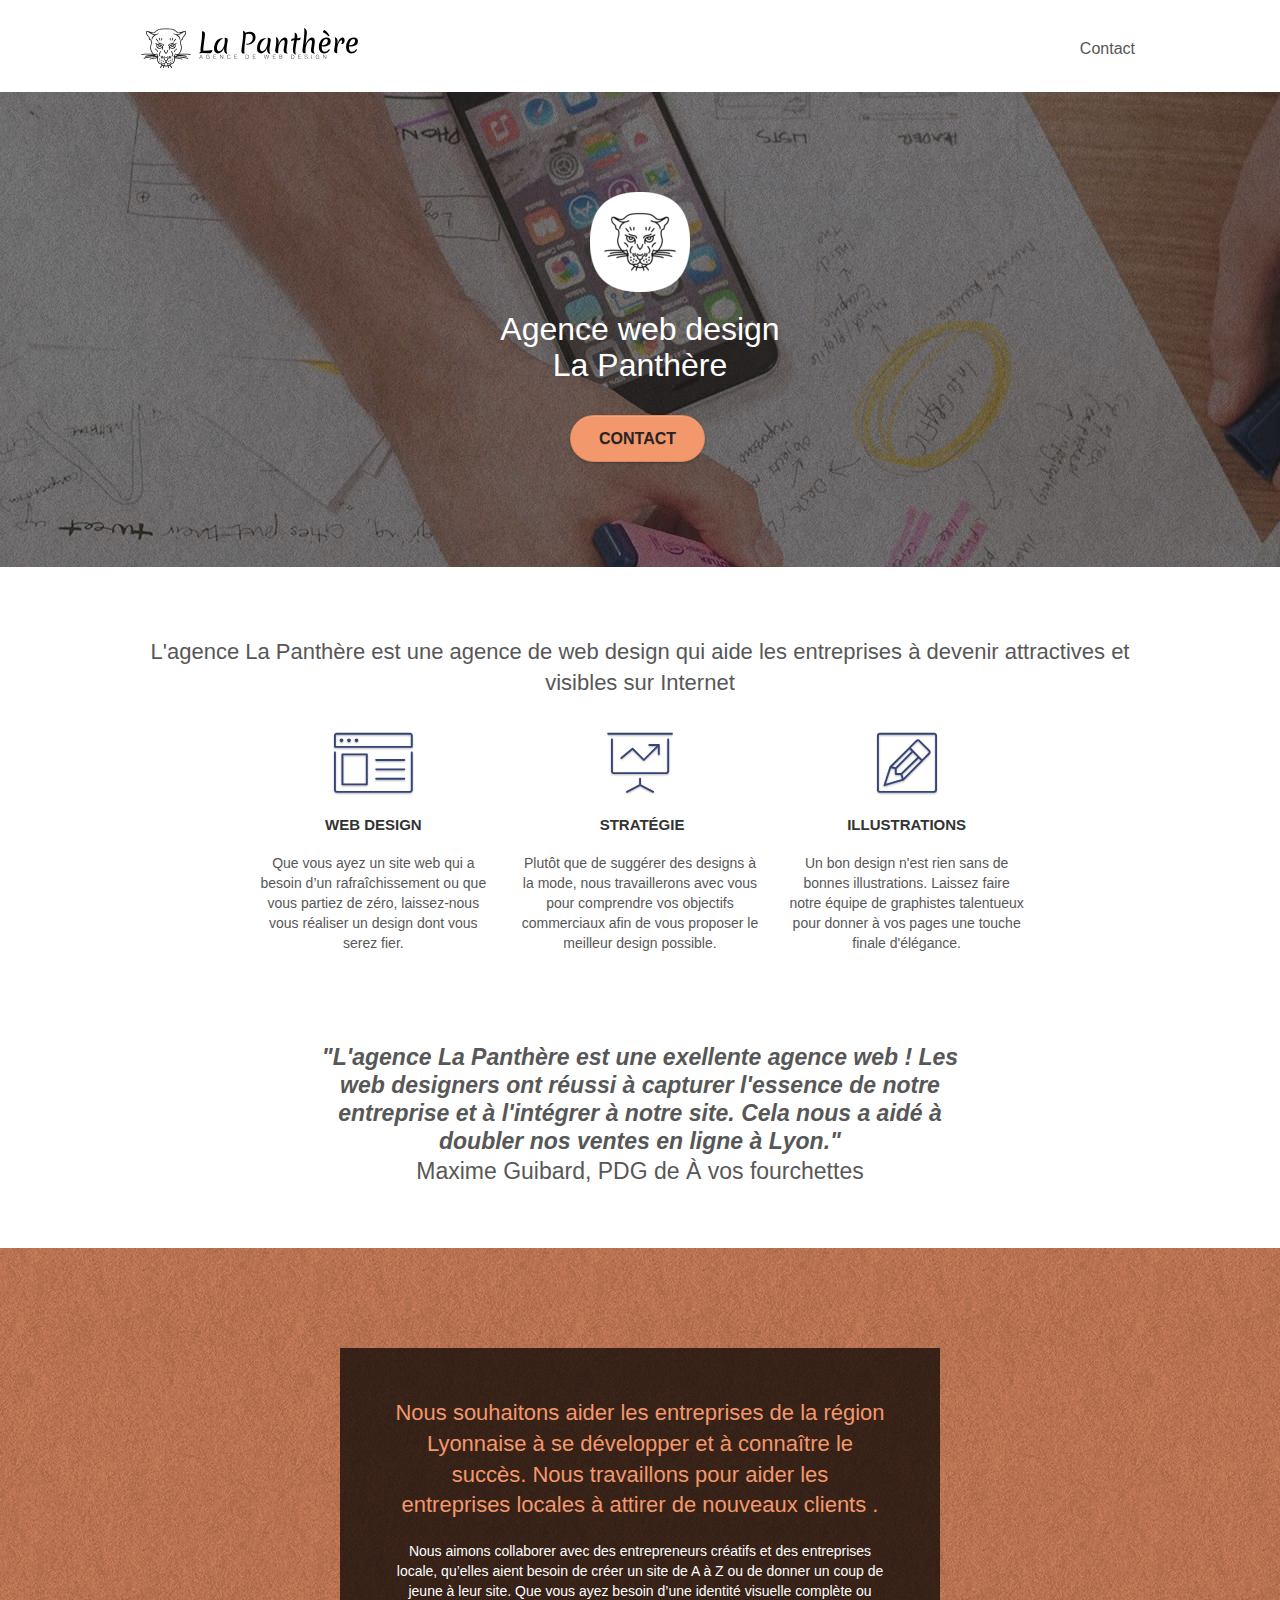
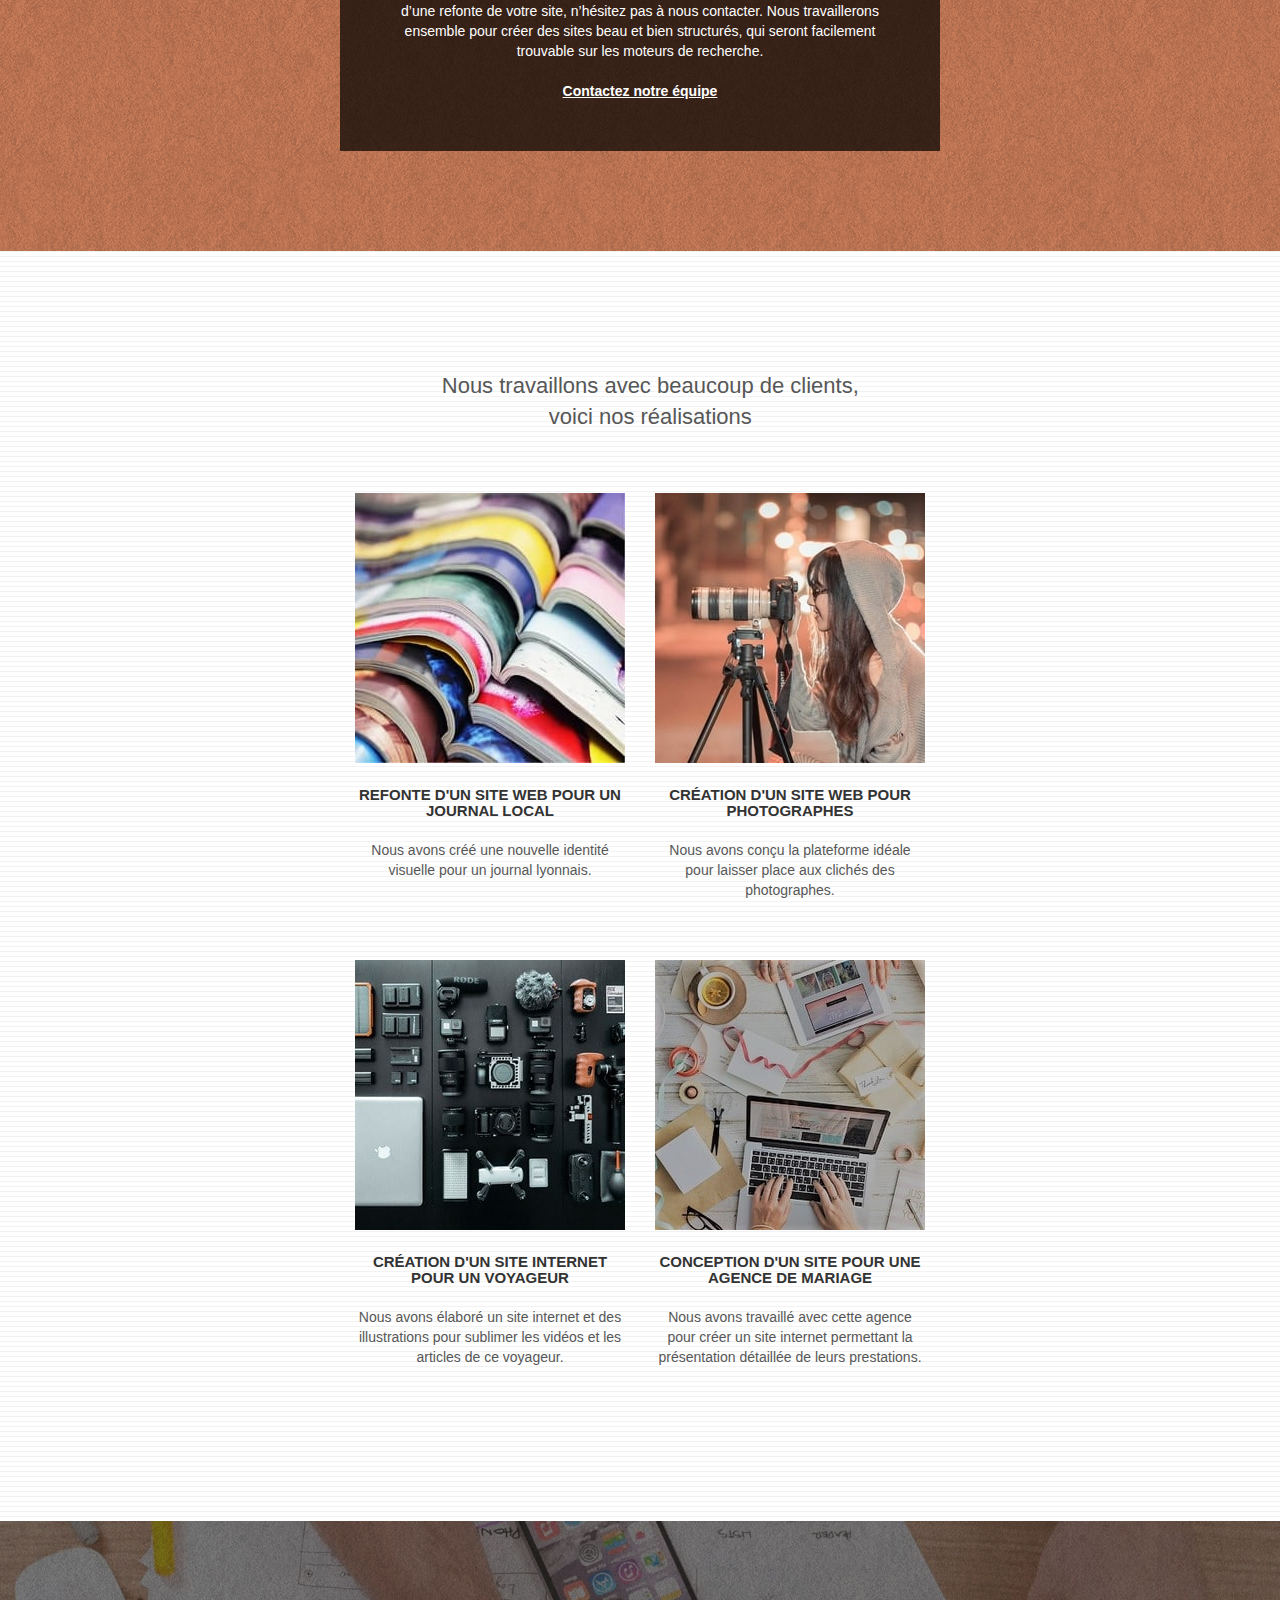
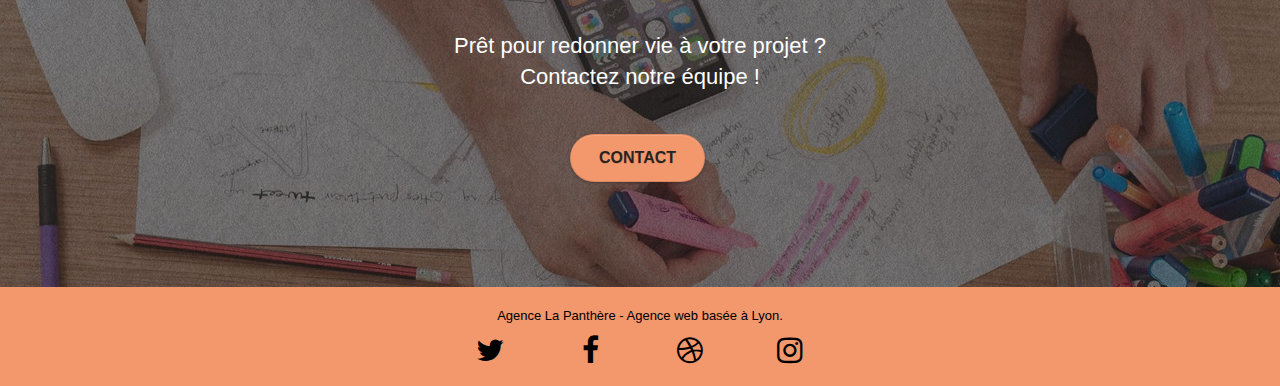
<file: index.html>
<!doctype html>
<html lang="fr"><!--Langue défini-->
<head>
    <meta charset="utf-8">
    <meta name="keywords" content="agence web design, seo, site web, site internet, agence design lyon,ux design, agence design">
	<title>AGENCE WEB DESIGN | La Panthère</title> <!--Titre ajouté et placer au dessus de la déscription-->
    <meta name="description" content="L'agence La Panthère est une agence de web design qui aide les entreprises à devenir attractives et visibles sur Internet "><!--Description ajouté-->
    <meta name="viewport" content="width=device-width, initial-scale=1.0, viewport-fit=cover">
    <link rel="shortcut icon" type="image/png" href="favicon.jpg">
    
	<link rel="stylesheet" type="text/css" href="./css/bootstrap.css">
	<link rel="stylesheet" type="text/css" href="style.css">
	<link rel="stylesheet" type="text/css" href="./css/font-awesome.css">
	<link rel="stylesheet" type="text/css" href="./css/et-line.css">
	
    
	<script src="./js/jquery-2.1.0.js"></script>
	<script src="./js/bootstrap.js"></script>
	<script src="./js/blocs.js"></script>
	<script src="./js/jquery.touchSwipe.js" defer></script>
	<script src="./js/gmaps.js"></script>

    

    
	<!-- Analytics -->
 
	<!-- Analytics END -->
    
</head>
<body>
<!-- Principal conteneur -->
<div class="page-container">
    
<!-- bloc-0 -->
<div class="bloc bgc-white l-bloc " id="bloc-0">
	<div class="container bloc-sm">

		<nav class="navbar row">
			<div class="navbar-header">
				<a class="navbar-brand" href="index.html"><img src="img/agence-la-panthere-monochrome.svg" alt="Logo la panthère agence web design" height="40" width="217" /></a><!--Ajout Alt et application d'une width-->
				<button id="nav-toggle" type="button" class="ui-navbar-toggle navbar-toggle" data-toggle="collapse" data-target=".navbar-1">
					<span class="sr-only">Toggle navigation</span><span class="icon-bar"></span><span class="icon-bar"></span><span class="icon-bar"></span>
				</button>
			</div>
			<div class="collapse navbar-collapse navbar-1 special-dropdown-nav">
				<ul class="site-navigation nav navbar-nav">
					<li>
						<a href="contact.html">Contact</a><!--Page2 renommer en "contact"-->
					</li>
				</ul>
			</div>
		</nav>
	</div>
</div>
<!-- bloc-0 END -->

<!-- bloc-1-presentation -->
<div class="bloc bgc-dark-slate-blue bg-banniere d-bloc bg-t-edge bloc-bg-texture texture-paper b-parallax" id="bloc-1-hero">
	<div class="container bloc-lg">
		<div class="row tight-width-whitespace">
			<div class="col-sm-12">
				<!--Ajout alt, renommage et redimmenssion de l'image en CSS et du fichier meme -->
				<img src="img/agence-web-la-panthere-logo.png" class="center-block image-resize-mode" alt="Logo la panthère agence web design" />
				<!--Ajout mot clé-->
				<h1 class="text-center hero-bloc-text tc-white ">Agence web design<br>La Panthère</h1>
				<div class="text-center"><a href="contact.html" class="btn btn-lg btn-clean btn-rd cta-hero btn-atomic-tangerine" id="cta-hero">Contact</a></div>
			</div>
		</div>
	</div>
</div>
<!-- bloc-1-presentation END -->

<!-- bloc-2-services -->
<div class="bloc bgc-white l-bloc" id="bloc-2-services">
	<div class="container bloc-md">
		<!--Passage image en texte-->
		<div class="row"><h2 class="col-sm-12 text-center">L'agence La Panthère est une agence de web design qui aide les entreprises à devenir attractives et visibles sur Internet</h2></div>
		<div class="row voffset-lg med-width-whitespace">
			<div class="col-sm-4">
				<div class="text-center">
					<span class="et-icon-browser sm-shadow icon-dark-slate-blue icons icon-lg"></span>
				</div>
				<h3 class="mg-md text-center">
					Web design
				</h3>
		<!--Passage image en texte-->
				<p class="text-center">Que vous ayez un site web qui a besoin d&rsquo;un rafraîchissement ou que vous partiez de zéro, laissez-nous vous réaliser un design dont vous serez fier.</p>
			</div>
			<div class="col-sm-4">
				<div class="text-center">
					<span class="et-icon-presentation sm-shadow icon-dark-slate-blue icons icon-lg"></span>
				</div>
				<h3 class="mg-md text-center">
					&nbsp;Stratégie
				</h3>
				<p class="text-center">
					Plutôt que de suggérer des designs à la mode, nous travaillerons avec vous pour comprendre vos objectifs commerciaux afin de vous proposer le meilleur design possible.<br>
				</p>
			</div>
			<div class="col-sm-4">
				<div class="text-center">
					<span class="et-icon-edit sm-shadow icon-dark-slate-blue icons icon-lg"></span>
				</div>
				<h3 class="mg-md text-center">
					Illustrations
				</h3>
				<p class="text-center ">
					Un bon design n'est rien sans de bonnes illustrations. Laissez faire notre équipe de graphistes talentueux pour donner à vos pages une touche finale d'élégance.
				</p>
			</div>
		</div>
		<div class="row voffset-lg voffset">
			<div class="col-xs-12 col-md-8 col-md-offset-2 text-center">
				<!--Passage image en texte-->
				<p class="citation">"L'agence La Panthère est une exellente agence web ! 
					Les web designers ont réussi à capturer l'essence de notre entreprise 
					et à l'intégrer à notre site. Cela nous a aidé à doubler nos ventes 
					en ligne à Lyon."</p>
				<p class="auteur">Maxime Guibard, PDG de À vos fourchettes</p>
			</div>
		</div>
	</div>
</div>
<!-- bloc-2-services END -->

<!-- bloc-3-what-i-do -->
<div class="bloc tc-white bgc-atomic-tangerine bg-presentation d-bloc bloc-bg-texture texture-paper b-parallax" id="bloc-3-what-i-do">
	<div class="container bloc-lg">
		<div class="row tight-width-whitespace black-background">
			<div class="col-sm-12">
			<!--Correction pour le contraste-->
				<h2 class="mg-md text-center contraste">
					Nous souhaitons aider les entreprises de la région Lyonnaise à se développer et à connaître le succès. Nous travaillons pour aider les entreprises locales à attirer de nouveaux clients .<br>
				</h2>
				<p class="text-center whitesmall">
					Nous aimons collaborer avec des entrepreneurs créatifs et des entreprises locale, qu’elles aient besoin de créer un site de A à Z ou de donner un coup de jeune à leur site. Que vous ayez besoin d’une identité visuelle complète ou d’une refonte de votre site, n’hésitez pas à nous contacter. Nous travaillerons ensemble pour créer des sites beau et bien structurés, qui seront facilement trouvable sur les moteurs de recherche. <br><br><a class="ltc-white bold-link" href="contact.html">Contactez notre équipe</a><br>
				</p>
			</div>
		</div>
	</div>
</div>
<!-- bloc-3-what-i-do END -->

<!-- bloc-4-portfolio -->
<div class="bloc bgc-white bg-lines-h2-bg bg-repeat l-bloc" id="bloc-4-portfolio">
	<div class="container bloc-lg">
		<div class="row">
			<!--Passage image en texte-->
			<h2 class="col-sm-12 text-center rea">Nous travaillons avec beaucoup de clients, voici nos réalisations</h2>
		</div>
		<div class="row tight-width-whitespace portfolio-row">
			<div class="col-sm-6">
				<!--Renommage, compression, redimenssion des fichiers img et ajout des alt -->
				<a href="#" data-lightbox="img/site_web_journal_local.jpg" data-gallery-id="gallery-1" data-caption="Refonte d'un site web pour un journal local" 
				data-frame="snapshot-lb"><img src="img/site_web_journal_local.jpg" alt="Image représentant des journeaux" class="img-responsive portfolio-thumb" /></a>
				<h3 class="mg-md text-center">
					Refonte d'un site web pour un journal local
				</h3>
				<p class="text-center">
					Nous avons créé une nouvelle identité visuelle pour un journal lyonnais.
				</p>
			</div>
			<div class="col-sm-6">
				<a href="#" data-lightbox="img/site_web_photographe.jpg" data-gallery-id="gallery-1" data-caption="Création d'un site web pour photographes" data-frame="snapshot-lb"><img src="img/site_web_photographe.jpg" class="img-responsive portfolio-thumb" alt="Image qui représente une Photographe qui prend une photo" /></a>
				<h3 class="mg-md text-center">
					Création d'un site web pour photographes
				</h3>
				<p class="text-center">
					Nous avons conçu la plateforme idéale pour laisser place aux clichés des photographes.
				</p>
			</div>
		</div>
		<div class="row tight-width-whitespace portfolio-row">
			<div class="col-sm-6">
				<a href="#" data-lightbox="img/site_web_voyageur.jpg" data-gallery-id="gallery-1" data-caption="Création d'un site internet pour un voyageur" data-frame="snapshot-lb"><img src="img/site_web_voyageur.jpg" class="img-responsive portfolio-thumb" alt="Image représentant le matériel d'un voyageur (apareil photo, ordinateur, etc) "/></a>
				<h3 class="mg-md text-center">
					Création d'un site internet pour un voyageur
				</h3>
				<p class="text-center">
					Nous avons élaboré un site internet et des illustrations pour sublimer les vidéos et les articles de ce voyageur.
				</p>
			</div>
			<div class="col-sm-6">
				<a href="#" data-lightbox="img/site_web_mariage.jpg" data-gallery-id="gallery-1" data-caption="Conception d'un site pour une agence de mariage" data-frame="snapshot-lb"><img src="img/site_web_mariage.jpg" class="img-responsive portfolio-thumb" alt="Image d'un bureau et de personnes en plein travail" /></a>
				<h3 class="mg-md text-center">
					Conception d'un site pour une agence de mariage
				</h3>
				<p class="text-center">
					Nous avons travaillé avec cette agence pour créer un site internet permettant la présentation détaillée de leurs prestations.
				</p>
			</div>
		</div>
	</div>
</div>
<!-- bloc-4-portfolio END -->

<!-- bloc-5-cta -->
<div class="bloc bgc-dark-slate-blue bg-banniere d-bloc bloc-bg-texture texture-paper" id="bloc-5-cta">
	<div class="container bloc-lg">
		<div class="row">
			<h2 class="mg-md text-center ltc-white">
				Prêt pour redonner vie à votre projet ?<br>Contactez notre équipe !
			</h2>
			<div class="col-sm-12 text-center">
				<a href="contact.html" class="btn btn-atomic-tangerine btn-clean btn-rd btn-lg cta-hero">Contact</a>
			</div>
		</div>
	</div>
</div>
<!-- bloc-5-cta END -->

<!-- Footer - bloc-8 -->
<div class="bloc bgc-atomic-tangerine d-bloc" id="bloc-8">
	<div class="container bloc-sm">
		<div class="row">
			<div class="col-sm-12">
				<p class="text-center white">
					Agence La Panthère - Agence web basée à Lyon.<br>
				</p>
				<div class="row row-no-gutters social">
					<!-- Ajout titre -->
					<div class="col-sm-3">
						<div class="text-center">
							<a class="social" href="index.html" title="Lien vers Twitter"><span class="fa fa-twitter icon-md"></span></a>
						</div>
					</div>
					<div class="col-sm-3">
						<div class="text-center">
							<a class="social" href="index.html" title="Lien vers Facebook"><span class="fa fa-facebook icon-md"></span></a>
						</div>
					</div>
					<div class="col-sm-3">
						<div class="text-center">
							<a class="social" href="index.html" title="Lien vers Dribble"><span class="fa fa-dribbble icon-md"></span></a>
						</div>
					</div>
					<div class="col-sm-3">
						<div class="text-center">
							<a class="social" href="index.html" title="Lien vers Instagram"><span class="fa fa-instagram icon-md"></span></a>
						</div>
					</div>
				</div>
			</div>
		</div>
	</div>
</div>
<!-- Footer - bloc-8 END -->

</div>
<!-- Principal conteneur END -->
    

</body>
</html>
</file>
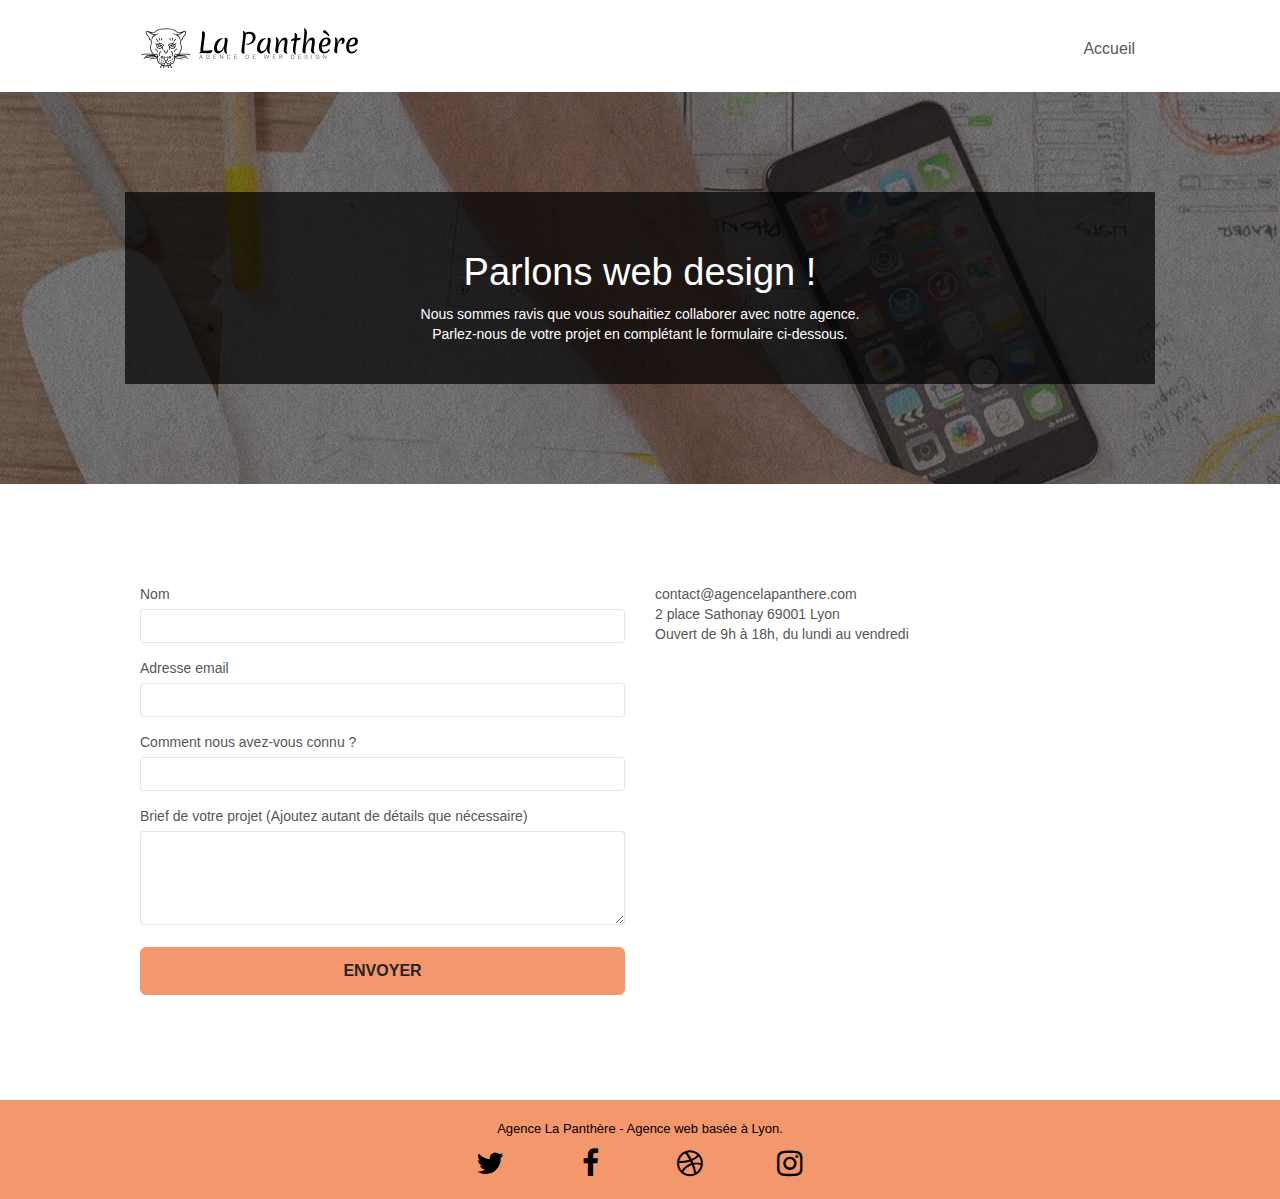
<file: contact.html>
<!doctype html>
<html lang="fr">
<head>
    <meta charset="utf-8">
    <meta name="keywords" content="">
    <meta name="description" content="Parlons web design ! Parlez-nous de votre projet sur notre page de contact.">
    <meta name="viewport" content="width=device-width, initial-scale=1.0, viewport-fit=cover">
    <link rel="shortcut icon" type="image/png" href="favicon.jpg">
    
	<link rel="stylesheet" type="text/css" href="./css/bootstrap.css">
	<link rel="stylesheet" type="text/css" href="style.css">
	<link rel="stylesheet" type="text/css" href="./css/font-awesome.css">
	<link rel="stylesheet" type="text/css" href="./css/et-line.css">
	
    
	<script src="./js/jquery-2.1.0.js"></script>
	<script src="./js/bootstrap.js"></script>
	<script src="./js/blocs.js"></script>
	<script src="./js/jqBootstrapValidation.js"></script>
	<script src="./js/formHandler.js"></script>
    <title>CONTACT | La Panthère</title>

    
<!-- Analytics -->
 
<!-- Analytics END -->
    
</head>
<body>
<!-- Principal conteneur -->
<div class="page-container">
    
<!-- bloc-0 -->
<div class="bloc bgc-white l-bloc " id="bloc-0">
	<div class="container bloc-sm">
		<nav class="navbar row">
			<div class="navbar-header">
				<a class="navbar-brand" href="index.html"><img src="img/agence-la-panthere-monochrome.svg" alt="Logo la panthère agence web design" height="40" /></a>
				<button id="nav-toggle" type="button" class="ui-navbar-toggle navbar-toggle" data-toggle="collapse" data-target=".navbar-1">
					<span class="sr-only">Toggle navigation</span><span class="icon-bar"></span><span class="icon-bar"></span><span class="icon-bar"></span>
				</button>
			</div>
			<div class="collapse navbar-collapse navbar-1 special-dropdown-nav">
				<ul class="site-navigation nav navbar-nav">
					<li>
						<a href="index.html">Accueil</a>
					</li>
				</ul>
			</div>
		</nav>
	</div>
</div>
<!-- bloc-0 END -->

<!-- bloc-6 -->
<div class="bloc bg-dots-bg bg-repeat bgc-atomic-tangerine d-bloc bloc-bg-texture texture-paper bg-banniere" id="bloc-6">
	<div class="container bloc-lg">
		<div class="row">
			<div class="col-sm-12 black-background" >
				<h1 class="text-center hero-bloc-text tc-white">
					Parlons web design !
				</h1>
				<p class="text-center mg-lg ltc-white tight-width-whitespace">
					Nous sommes ravis que vous souhaitiez collaborer avec notre agence.<br>
					Parlez-nous de votre projet en complétant le formulaire ci-dessous.
				</p>
			</div>
		</div>
	</div>
</div>
<!-- bloc-6 END -->

<!-- bloc-7 -->
<div class="bloc bgc-white l-bloc" id="bloc-7">
	<div class="container bloc-lg">
		<div class="row">
			<div class="col-sm-6">
				<form id="form_1" novalidate>
					<div class="form-group">
						<label for="name">
							Nom
						</label>
						<input id="name" class="form-control" aria-label="zone de texte consacré à votre nom" required />
					</div>
					<div class="form-group">
						<label for="email">
							Adresse email
						</label>
						<input id="email" class="form-control" type="email" aria-label="zone de texte consacré à votre email" required />
					</div>
					<div class="form-group">
						<label for="input_504">
							Comment nous avez-vous connu ?
						</label>
						<input class="form-control" type="text" aria-label="zone de texte pour nous informer de la manière dont vous nous avez connu" required id="input_504" />
					</div>
					<div class="form-group">
						<label for="message">
							Brief de votre projet (Ajoutez autant de détails que nécessaire)<br>
						</label><textarea id="message" class="form-control" aria-label="Zone de texte pour le Brief de votre projet (Ajoutez autant de détails que nécessaire)" rows="4" cols="50" required></textarea>
					</div> 
					<button class="bloc-button btn btn-lg btn-block cta-hero btn-atomic-tangerine" type="submit">
						Envoyer
					</button>
				</form>
			</div>
			<div class="col-sm-6">
				<p>
					contact@agencelapanthere.com<br>2 place Sathonay 69001 Lyon<br>Ouvert de 9h à 18h, du lundi au vendredi<br>
				</p>
			</div>
		</div>
	</div>
</div>
<!-- bloc-7 END -->

<!-- ScrollToTop Button -->
<a class="bloc-button btn btn-d scrollToTop" onclick="scrollToTarget('1')"><span class="fa fa-chevron-up"></span></a>
<!-- ScrollToTop Button END-->


<!-- Footer - bloc-8 -->
<div class="bloc bgc-atomic-tangerine d-bloc" id="bloc-8">
	<div class="container bloc-sm">
		<div class="row">
			<div class="col-sm-12">
				<p class="text-center white">
					Agence La Panthère - Agence web basée à Lyon.<br>
				</p>
				<div class="row row-no-gutters social">
					<div class="col-sm-3">
						<div class="text-center">
							<a class="social" href="index.html" title="Lien vers Twitter"><span class="fa fa-twitter icon-md"></span></a>
						</div>
					</div>
					<div class="col-sm-3">
						<div class="text-center">
							<a class="social" href="index.html" title="Lien vers Facebook"><span class="fa fa-facebook icon-md"></span></a>
						</div>
					</div>
					<div class="col-sm-3">
						<div class="text-center">
							<a class="social" href="index.html" title="Lien vers Dribble"><span class="fa fa-dribbble icon-md"></span></a>
						</div>
					</div>
					<div class="col-sm-3">
						<div class="text-center">
							<a class="social" href="index.html" title="Lien vers Instagram"><span class="fa fa-instagram icon-md"></span></a>
						</div>
					</div>
				</div>
			</div>
		</div>
	</div>
</div>
<!-- Footer - bloc-8 END -->

</div>
<!-- Principal conteneur END -->
    

</body>
</html>
</file>
<file: style.css>
body {
    margin: 0;
    padding: 0;
    background: #FFF;
    overflow-x: hidden;
    -webkit-font-smoothing: antialiased;
    -moz-osx-font-smoothing: grayscale;
}

a,
button {
    transition: all .3s ease-in-out;
    outline: none!important;
}

a:hover {
    text-decoration: none;
    cursor: pointer;
}

.bloc {
    width: 100%;
    clear: both;
    background: 50% 50% no-repeat;
    padding: 0 50px;
    -webkit-background-size: cover;
    -moz-background-size: cover;
    -o-background-size: cover;
    background-size: cover;
    position: relative;
}

.bloc .container {
    padding-left: 0;
    padding-right: 0;
}

.bloc-lg {
    padding: 100px 50px;
}

.bloc-md {
    padding: 50px;
}

.bloc-sm {
    padding: 20px 50px;
}

.bg-center,
.bg-l-edge,
.bg-r-edge,
.bg-t-edge,
.bg-b-edge,
.bg-tl-edge,
.bg-bl-edge,
.bg-tr-edge,
.bg-br-edge,
.bg-repeat {
    -webkit-background-size: auto!important;
    -moz-background-size: auto!important;
    -o-background-size: auto!important;
    background-size: auto!important;
}

.bg-repeat {
    background: repeat;
}

.bg-t-edge {
    background: top no-repeat;
}

.bloc-bg-texture::before {
    content: "";
    background-size: 2px 2px;
    position: absolute;
    top: 0;
    bottom: 0;
    left: 0;
    right: 0;
}

.texture-paper::before {
    background: url("img/texture-paper.png");
    background-size: 280px 280px;
}

.b-parallax {
    background-attachment: fixed;
}

.d-bloc {
    color: rgba(255, 255, 255, .7);
}

.d-bloc button:hover {
    color: rgba(255, 255, 255, .9);
}

.d-bloc .icon-round,
.d-bloc .icon-square,
.d-bloc .icon-rounded,
.d-bloc .icon-semi-rounded-a,
.d-bloc .icon-semi-rounded-b {
    border-color: rgba(255, 255, 255, .9);
}

.d-bloc .divider-h span {
    border-color: rgba(255, 255, 255, .2);
}

.d-bloc .a-btn,
.d-bloc .navbar a,
.d-bloc .navbar-brand,
.d-bloc a .icon-sm,
.d-bloc a .icon-md,
.d-bloc a .icon-lg,
.d-bloc a .icon-xl,
.d-bloc h1 a,
.d-bloc h2 a,
.d-bloc h3 a,
.d-bloc h4 a,
.d-bloc h5 a,
.d-bloc h6 a,
.d-bloc p a {
    color: black;
}

.d-bloc .a-btn:hover,
.d-bloc .navbar a:hover,
.d-bloc .navbar-brand:hover,
.d-bloc a:hover .icon-sm,
.d-bloc a:hover .icon-md,
.d-bloc a:hover .icon-lg,
.d-bloc a:hover .icon-xl,
.d-bloc h1 a:hover,
.d-bloc h2 a:hover,
.d-bloc h3 a:hover,
.d-bloc h4 a:hover,
.d-bloc h5 a:hover,
.d-bloc h6 a:hover,
.d-bloc p a:hover {
    color: rgba(255, 255, 255, 1);
}

.d-bloc .navbar-toggle .icon-bar {
    background: rgba(255, 255, 255, 1);
}

.d-bloc .btn-wire,
.d-bloc .btn-wire:hover {
    color: rgba(255, 255, 255, 1);
    border-color: rgba(255, 255, 255, 1);
}

.d-bloc .panel {
    color: rgba(0, 0, 0, .5);
}

.d-bloc .panel button:hover {
    color: rgba(0, 0, 0, .7);
}

.d-bloc .panel icon {
    border-color: rgba(0, 0, 0, .7);
}

.d-bloc .panel .divider-h span {
    border-color: rgba(0, 0, 0, .1);
}

.d-bloc .panel .a-btn {
    color: rgba(0, 0, 0, .6);
}

.d-bloc .panel .a-btn:hover {
    color: rgba(0, 0, 0, 1);
}

.d-bloc .panel .btn-wire,
.d-bloc .panel .btn-wire:hover {
    color: rgba(0, 0, 0, .7);
    border-color: rgba(0, 0, 0, .3);
}

.d-bloc .panel,
.l-bloc {
    color: rgba(0, 0, 0, .5);
}

.d-bloc .panel button:hover,
.l-bloc button:hover {
    color: rgba(0, 0, 0, .7);
}

.l-bloc .icon-round,
.l-bloc .icon-square,
.l-bloc .icon-rounded,
.l-bloc .icon-semi-rounded-a,
.l-bloc .icon-semi-rounded-b {
    border-color: rgba(0, 0, 0, .7);
}

.d-bloc .panel .divider-h span,
.l-bloc .divider-h span {
    border-color: rgba(0, 0, 0, .1);
}

.d-bloc .panel .a-btn,
.l-bloc .a-btn,
.l-bloc .navbar a,
.l-bloc .navbar-brand,
.l-bloc a .icon-sm,
.l-bloc a .icon-md,
.l-bloc a .icon-lg,
.l-bloc a .icon-xl,
.l-bloc h1 a,
.l-bloc h2 a,
.l-bloc h3 a,
.l-bloc h4 a,
.l-bloc h5 a,
.l-bloc h6 a,
.l-bloc p a {
    color: rgba(0, 0, 0, .6);
}

.d-bloc .panel .a-btn:hover,
.l-bloc .a-btn:hover,
.l-bloc .navbar a:hover,
.l-bloc .navbar-brand:hover,
.l-bloc a:hover .icon-sm,
.l-bloc a:hover .icon-md,
.l-bloc a:hover .icon-lg,
.l-bloc a:hover .icon-xl,
.l-bloc h1 a:hover,
.l-bloc h2 a:hover,
.l-bloc h3 a:hover,
.l-bloc h4 a:hover,
.l-bloc h5 a:hover,
.l-bloc h6 a:hover,
.l-bloc p a:hover {
    color: rgba(0, 0, 0, 1);
}

.l-bloc .navbar-toggle .icon-bar {
    color: rgba(0, 0, 0, .6);
}

.d-bloc .panel .btn-wire,
.d-bloc .panel .btn-wire:hover,
.l-bloc .btn-wire,
.l-bloc .btn-wire:hover {
    color: rgba(0, 0, 0, .7);
    border-color: rgba(0, 0, 0, .3);
}

.voffset {
    margin-top: 30px;
}

.voffset-lg {
    margin-top: 80px;
}

.row-no-gutters {
    margin-right: 0;
    margin-left: 0;
}

.row.row-no-gutters > [class^="col-"],
.row.row-no-gutters > [class*=" col-"] {
    padding-right: 0;
    padding-left: 0;
}
.text-center.white {
    font-size: 13px;
}
.citation{
    font-size: 23px;
    line-height: 28px;
    font-style: italic;
    margin-bottom: 0;
    font-weight: bold;
    
}
.auteur{
    font-size: 23px;
    font-weight: normal;
}
.rea{
    font-size: 22px;
    max-width: 48%;
    margin-left: 27%;
}
#bloc-1-hero h1 {
    font-size: 32px;
}

.navbar {
    margin-bottom: 0;
    z-index: 1;
}

.navbar-brand {
    height: auto;
    padding: 3px 15px;
    font-size: 25px;
    font-weight: normal;
    font-weight: 600;
    line-height: 44px;
}

.navbar-brand img {
    max-height: 200px;
    margin: 0 5px 0 0;
    display: inline;
}

.navbar-brand img[src$=svg] {
    min-width: 100px;
}

.nav-center .navbar-brand img {
    margin: 0;
}

.navbar .nav {
    padding-top: 2px;
    margin-right: -16px;
    float: right;
    z-index: 1;
}

.nav > li {
    float: left;
    margin-top: 4px;
    font-size: 16px;
}

.navbar-nav .open .dropdown-menu > li > a {
    text-align: inherit;
}

.nav > li a:hover,
.nav > li a:focus {
    background: transparent;
}

.navbar-toggle {
    margin: 10px 10px 0 0;
    border: 0px;
}

.navbar-toggle:hover {
    background: transparent!important;
}

.navbar-toggle .icon-bar {
    background-color: rgba(0, 0, 0, .5);
    width: 26px;
}

.nav-invert .navbar .nav {
    float: left;
}

.nav-invert .navbar-header,
.nav-invert .navbar-brand {
    float: right;
    position: relative;
    z-index: 2;
}

@media (min-width: 768px) {
    .site-navigation {
        position: absolute;
        top: 50%;
        right: 20px;
        transform: translate(0, -50%);
        -webkit-transform: translateY(-50%);
    }
    .nav > li .dropdown-menu a,
    .nav > li .dropdown-menu a:hover {
        color: #484848;
    }
    .nav-invert .site-navigation {
        left: 0;
        right: 0;
    }
    .nav-center {
        text-align: center;
    }
    .nav-center .navbar-header {
        width: 100%;
    }
    .nav-center .navbar-header,
    .nav-center .navbar-brand,
    .nav-center .nav > li {
        float: none;
        display: inline-block;
    }
    .nav-center .site-navigation {
        position: relative;
        width: 100%;
        right: 0;
        margin-right: 0px;
        margin-top: 20px;
    }
    .nav-center.mini-nav .navbar-toggle {
        float: none;
        margin: 10px auto 0;
    }
}

.nav > li > .dropdown a {
    background: none!important;
    display: block;
    padding: 14px 15px;
}

nav .caret {
    margin: 0 5px;
}

.dropdown-menu .dropdown-menu {
    top: -8px;
    left: 100%;
}

.dropdown-menu .dropmenu-flow-right {
    top: 100%;
    left: 0;
    margin-left: -1px;
    border-top-left-radius: 0;
    border-top-right-radius: 0;
}

.dropdown-menu .dropdown span {
    border: 4px solid black;
    border-top-color: transparent;
    border-right-color: transparent;
    border-bottom-color: transparent;
    margin: 6px -5px 0 0!important;
    float: right;
}

.mg-md {
    margin-top: 10px;
    margin-bottom: 20px;
    position: relative;
}

.mg-lg {
    margin-top: 10px;
    margin-bottom: 40px;
}

.btn {
    margin: 0 5px 5px 0;
}

.btn.pull-right {
    margin: 0 0 5px 5px;
}

.btn-d,
.btn-d:hover,
.btn-d:focus {
    color: #FFF;
    background: rgba(0, 0, 0, .3);
}

button {
    outline: none!important;
}

.btn-rd {
    border-radius: 40px;
}

.btn-clean {
    border: 1px solid rgba(0, 0, 0, .08);
    border-bottom-color: rgba(0, 0, 0, .1);
    text-shadow: 0 1px 0 rgba(0, 0, 1, .1);
    box-shadow: 0 1px 3px rgba(0, 0, 1, .25), inset 0 1px 0 0 rgba(255, 255, 255, .15);
}

.icon-md {
    font-size: 30px!important;
}

.icon-lg {
    font-size: 60px!important;
}

.sm-shadow {
    text-shadow: 0 1px 2px rgba(0, 0, 0, .3);
}

.panel-sq,
.panel-sq .panel-heading,
.panel-sq .panel-footer {
    border-radius: 0;
}

.panel-rd {
    border-radius: 30px;
}

.panel-rd .panel-heading {
    border-radius: 29px 29px 0 0;
}

.panel-rd .panel-footer {
    border-radius: 0 0 29px 29px;
}

.form-control {
    border-color: rgba(0, 0, 0, .1);
    box-shadow: none;
}

.scrollToTop {
    width: 40px;
    height: 40px;
    position: fixed;
    bottom: 20px;
    right: 20px;
    opacity: 0;
    z-index: 500;
    transition: all .3s ease-in-out;
}

.scrollToTop span {
    margin-top: 6px;
}

.showScrollTop {
    font-size: 14px;
    opacity: 1;
}

a[data-lightbox] {
    position: relative;
    display: block;
    text-align: center;
}

a[data-lightbox]:hover::before {
    content: "+";
    font-family: "HelveticaNeue-Light", "Helvetica Neue Light", "Helvetica Neue", Helvetica, Arial;
    font-size: 32px;
    width: 50px;
    height: 50px;
    margin-left: -25px;
    border-radius: 50%;
    background: rgba(0, 0, 0, .6);
    color: #FFF;
    font-weight: 100;
    z-index: 1;
    position: absolute;
    top: 50%;
    transform: translateY(-50%);
    -webkit-transform: translateY(-50%);
}

a[data-lightbox]:hover img {
    opacity: 0.6;
    -webkit-animation-fill-mode: none;
    animation-fill-mode: none;
}

#lightbox-modal {
    display: flex;
    align-items: center;
}

#lightbox-modal .modal-dialog {
    width: 90%;
    max-width: 900px;
    margin: 0 auto 0;
}

#lightbox-modal .modal-dialog img {
    max-height: 90vh;
    margin: 0 auto;
}

.lightbox-caption {
    padding: 20px;
    color: #FFF;
    background: rgba(0, 0, 0, .5);
    position: absolute;
    left: 15px;
    right: 15px;
    bottom: 5px;
}

.close-lightbox {
    color: #FFF;
    font-size: 30px;
    position: absolute;
    top: 20px;
    right: 20px;
    z-index: 20;
    background: rgba(0, 0, 0, .5);
    border: none;
    line-height: 30px;
    padding: 0 9px 5px;
    opacity: 0.3;
}

.close-lightbox:hover,
.next-lightbox:hover,
.prev-lightbox:hover {
    opacity: 1.0;
    color: #FFF;
}

.next-lightbox,
.prev-lightbox {
    font-size: 20px;
    color: rgba(255, 255, 255, .9);
    background: rgba(0, 0, 0, .5);
    transition: all .2s ease-in-out;
    position: absolute;
    top: 45%;
    z-index: 1;
    opacity: 0.4;
}

.next-lightbox {
    padding: 6px 8px 1px 13px;
    right: 25px;
}

.prev-lightbox {
    padding: 6px 13px 1px 10px;
    left: 25px;
}

.snapshot-lb .modal-body {
    padding-bottom: 45px;
}

.snapshot-lb .lightbox-caption {
    padding: 0;
    color: rgba(0, 0, 0, .5);
    background: none;
}

h1,
h2,
h3,
h4,
h5,
h6,
p,
label,
.btn,
a {
    font-family: "helvetica";
    font-weight: 400;
    color: #575757!important;
}

.container {
    max-width: 1000px;
}

.hero-bloc-text {
    font-size: 38px;
}

.hero-bloc-text-sub {
    font-size: 36px;
}

.statement-bloc-text {
    line-height: 26px;
    font-style: italic;
    font-size: 20px;
    text-align: center;
    font-weight: lighter;
    max-width: 520px;
    margin: auto auto auto auto;
}

p {
    font-size: 14px;
}

.tight-width-whitespace {
    max-width: 600px;
    margin: auto auto auto auto;
}

.h1 {
    font-size: 20px;
    font-family: "Open Sans";
}

.cta-hero {
    margin-top: 22px;
    color: #FFFFFF!important;
    text-transform: uppercase;
    padding: 12px 28px 12px 28px;
    font-size: 16px;
    font-weight: 700;
}

.social {
    max-width: 400px;
    margin: auto auto auto auto;
}

h2 {
    font-size: 22px;
    line-height: 1.4em;
}

h3 {
    font-size: 15px;
    text-transform: uppercase;
    font-weight: 700;
    color: #333333!important;
}

.med-width-whitespace {
    max-width: 800px;
    margin: auto auto auto auto;
    box-shadow: 0px 0px 0px #000000;
}

h1 {
    color: #333333!important;
}

h4 {
    color: #333333!important;
}

.icons {
    margin-bottom: 14px;
    margin-top: 24px;
}

.white {
    color: black!important;
}
.whitesmall{
    color: #FFFFFF!important;
}

.portfolio-thumb {
    margin-bottom: 24px;
}

.portfolio-row {
    margin-bottom: 44px;
    margin-top: 50px;
}

.avatar {
    box-shadow: 0px 4px 9px rgba(0, 0, 0, 0.3);
}

.black-background {
    background-color: rgba(0, 0, 0, 0.7);
    padding: 40px 40px 40px 40px;
}

.bold-link {
    font-weight: 900;
    text-decoration: underline!important;
}

.bgc-white {
    background-color: #FFFFFF;
}

.bgc-dark-slate-blue {
    background-color: #364577;
}

.bgc-atomic-tangerine {
    background-color: #F3976C;
}

.tc-white {
    color: #FFFFFF!important;
}
.contraste{
    color: #F3976C!important ;
}
.btn-atomic-tangerine {
    background: #F3976C;
    color: #282323!important;
}

.btn-atomic-tangerine:hover {
    background: #c27956!important;
    color: #282323!important;
}

.ltc-white {
    color: #FFFFFF!important;
}

.ltc-white:hover {
    color: #FFFFFF!important;
}

.ltc-atomic-tangerine {
    color: #F3976C!important;
}

.ltc-atomic-tangerine:hover {
    color: #c27956!important;
}

.icon-dark-slate-blue {
    color: #364577!important;
    border-color: #364577!important;
}

.bg-lines-h2-bg {
    background-image: url("img/lines-h2-bg.png");
}

.bg-banniere {
    background-image: url("img/agence-la-panthere.jpg");
}

.bg-presentation {
    background-image: url("img/image-de-presentation.jpg");
}
.img-responsive{
    width: 270px;
    height: 270px;
}

@media (max-width: 1024px) {
    .bloc {
        padding-left: 20px;
        padding-right: 20px;
    }
    .bloc.full-width-bloc,
    .bloc-tile-2.full-width-bloc .container,
    .bloc-tile-3.full-width-bloc .container,
    .bloc-tile-4.full-width-bloc .container {
        padding-left: 0;
        padding-right: 0;
    }
    .img-responsive{
        display: inline;
    }
}

@media (max-width: 992px) and (min-width: 768px) {
    .navbar .nav {
        max-width: 80%
    }
    .nav-center.navbar .nav {
        max-width: 100%
    }
    .img-responsive{
        display: inline;
    }
}

@media only screen and (min-width: 768px) and (max-width: 1024px) and (orientation: landscape) {
    .b-parallax {
        background-attachment: scroll;
    }
}

@media only screen and (min-width: 1024px) and (max-width: 1366px) and (-webkit-min-device-pixel-ratio: 1.5) {
    .b-parallax {
        background-attachment: scroll;
    }
}

@media (max-width: 991px) {
    .container {
        width: 100%;
    }
    .b-parallax {
        background-attachment: scroll;
    }
    .page-container,
    #hero-bloc {
        overflow-x: hidden;
        position: relative;
    }
    .bloc-group,
    .bloc-group .bloc {
        display: block;
        width: 100%;
    }
    .bloc-fill-screen .fill-bloc-top-edge,
    .bloc-fill-screen .fill-bloc-bottom-edge {
        padding: 0 20px;
    }
    .img-responsive{
        display: inline;
    }
}

@media (max-width: 767px) {
    .page-container {
        overflow-x: hidden;
        position: relative;
    }
    h1,
    h2,
    h3,
    h4,
    h5,
    h6,
    p,
    #disqus_thread {
        padding-left: 10px!important;
        padding-right: 10px!important;
    }
    .b-parallax {
        background-attachment: scroll;
    }
    .navbar .nav {
        padding-top: 0;
        border-top: 1px solid rgba(0, 0, 0, .2);
        float: none!important;
    }
    .navbar.row {
        margin-left: 0;
        margin-right: 0;
    }
    .site-navigation {
        position: inherit;
        transform: none;
        -webkit-transform: none;
        -ms-transform: none;
    }
    .nav > li {
        margin-top: 0;
        border-bottom: 1px solid rgba(0, 0, 0, .1);
        background: rgba(0, 0, 0, .05);
        text-align: left;
        padding-left: 15px;
        width: 100%;
    }
    .nav > li:hover {
        background: rgba(0, 0, 0, .08);
    }
    .dropdown .dropdown a .caret {
        float: none;
        margin: 5px 0 0 10px!important;
        border: 4px solid black;
        border-bottom-color: transparent;
        border-right-color: transparent;
        border-left-color: transparent;
    }
    #hero-bloc .navbar .nav {
        background: rgba(0, 0, 0, .8);
    }
    #hero-bloc .navbar .nav a {
        color: rgba(255, 255, 255, .6);
    }
    .hero {
        padding: 50px 0;
    }
    .hero-nav {
        left: -1px;
        right: -1px;
    }
    .navbar-collapse {
        padding: 0;
        overflow-x: hidden;
        -webkit-box-shadow: none;
        box-shadow: none;
    }
    .navbar-brand img {
        max-height: 40px;
        width: auto;
    }
    .nav-invert .navbar-header {
        float: none;
        width: 100%;
    }
    .nav-invert .navbar-toggle {
        float: left;
        margin-left: 10px;
    }
    .bloc {
        padding-left: 0;
        padding-right: 0;
    }
    .bloc-xxl,
    .bloc-xl,
    .bloc-lg {
        padding: 40px 0;
    }
    .bloc-sm,
    .bloc-md {
        padding-left: 0;
        padding-right: 0;
    }
    .bloc-tile-2 .container,
    .bloc-tile-3 .container,
    .bloc-tile-4 .container,
    .bloc-fill-screen .fill-bloc-top-edge,
    .bloc-fill-screen .fill-bloc-bottom-edge {
        padding-left: 0;
        padding-right: 0;
    }
    .a-block {
        padding: 0 10px;
    }
    .btn-dwn {
        display: none;
    }
    .voffset {
        margin-top: 5px;
    }
    .voffset-md {
        margin-top: 20px;
    }
    .voffset-lg {
        margin-top: 30px;
    }
    form {
        padding: 5px;
    }
    .close-lightbox {
        display: inline-block;
    }
    .blocsapp-device-iphone5 {
        background-size: 216px 425px;
        padding-top: 60px;
        width: 216px;
        height: 425px;
    }
    .blocsapp-device-iphone5 img {
        width: 180px;
        height: 320px;
    }
    .img-responsive{
        display: inline;
    }
}

@media (max-width: 400px) {
    .bloc {
        padding-left: 0;
        padding-right: 0;
    }
    .img-responsive{
        display: inline;
    }
}

@media (max-width: 767px) {
    .bloc-mob-center-text {
        text-align: center;
    }
    .img-responsive{
        display: inline;
    }

}
</file>
<file: css/et-line.css>
@font-face {
    font-family: et-line;
    src: url(../fonts/et-line.eot);
    src: url(../fonts/et-line.eot?#iefix) format('embedded-opentype'), url(../fonts/et-line.woff) format('woff'), url(../fonts/et-line.ttf) format('truetype'), url(../fonts/et-line.svg#et-line) format('svg');
    font-weight: 400;
    font-style: normal
}

.et-icon-adjustments,
.et-icon-alarmclock,
.et-icon-anchor,
.et-icon-aperture,
.et-icon-attachment,
.et-icon-bargraph,
.et-icon-basket,
.et-icon-beaker,
.et-icon-bike,
.et-icon-book-open,
.et-icon-briefcase,
.et-icon-browser,
.et-icon-calendar,
.et-icon-camera,
.et-icon-caution,
.et-icon-chat,
.et-icon-circle-compass,
.et-icon-clipboard,
.et-icon-clock,
.et-icon-cloud,
.et-icon-compass,
.et-icon-desktop,
.et-icon-dial,
.et-icon-document,
.et-icon-documents,
.et-icon-download,
.et-icon-dribbble,
.et-icon-edit,
.et-icon-envelope,
.et-icon-expand,
.et-icon-facebook,
.et-icon-flag,
.et-icon-focus,
.et-icon-gears,
.et-icon-genius,
.et-icon-gift,
.et-icon-global,
.et-icon-globe,
.et-icon-googleplus,
.et-icon-grid,
.et-icon-happy,
.et-icon-hazardous,
.et-icon-heart,
.et-icon-hotairballoon,
.et-icon-hourglass,
.et-icon-key,
.et-icon-laptop,
.et-icon-layers,
.et-icon-lifesaver,
.et-icon-lightbulb,
.et-icon-linegraph,
.et-icon-linkedin,
.et-icon-lock,
.et-icon-magnifying-glass,
.et-icon-map,
.et-icon-map-pin,
.et-icon-megaphone,
.et-icon-mic,
.et-icon-mobile,
.et-icon-newspaper,
.et-icon-notebook,
.et-icon-paintbrush,
.et-icon-paperclip,
.et-icon-pencil,
.et-icon-phone,
.et-icon-picture,
.et-icon-pictures,
.et-icon-piechart,
.et-icon-presentation,
.et-icon-pricetags,
.et-icon-printer,
.et-icon-profile-female,
.et-icon-profile-male,
.et-icon-puzzle,
.et-icon-quote,
.et-icon-recycle,
.et-icon-refresh,
.et-icon-ribbon,
.et-icon-rss,
.et-icon-sad,
.et-icon-scissors,
.et-icon-scope,
.et-icon-search,
.et-icon-shield,
.et-icon-speedometer,
.et-icon-strategy,
.et-icon-streetsign,
.et-icon-tablet,
.et-icon-target,
.et-icon-telescope,
.et-icon-toolbox,
.et-icon-tools,
.et-icon-tools-2,
.et-icon-trophy,
.et-icon-tumblr,
.et-icon-twitter,
.et-icon-upload,
.et-icon-video,
.et-icon-wallet,
.et-icon-wine {
    font-family: et-line;
    speak: none;
    font-style: normal;
    font-weight: 400;
    font-variant: normal;
    text-transform: none;
    line-height: 1;
    -webkit-font-smoothing: antialiased;
    -moz-osx-font-smoothing: grayscale;
    display: inline-block
}

.et-icon-mobile:before {
    content: "\e000"
}

.et-icon-laptop:before {
    content: "\e001"
}

.et-icon-desktop:before {
    content: "\e002"
}

.et-icon-tablet:before {
    content: "\e003"
}

.et-icon-phone:before {
    content: "\e004"
}

.et-icon-document:before {
    content: "\e005"
}

.et-icon-documents:before {
    content: "\e006"
}

.et-icon-search:before {
    content: "\e007"
}

.et-icon-clipboard:before {
    content: "\e008"
}

.et-icon-newspaper:before {
    content: "\e009"
}

.et-icon-notebook:before {
    content: "\e00a"
}

.et-icon-book-open:before {
    content: "\e00b"
}

.et-icon-browser:before {
    content: "\e00c"
}

.et-icon-calendar:before {
    content: "\e00d"
}

.et-icon-presentation:before {
    content: "\e00e"
}

.et-icon-picture:before {
    content: "\e00f"
}

.et-icon-pictures:before {
    content: "\e010"
}

.et-icon-video:before {
    content: "\e011"
}

.et-icon-camera:before {
    content: "\e012"
}

.et-icon-printer:before {
    content: "\e013"
}

.et-icon-toolbox:before {
    content: "\e014"
}

.et-icon-briefcase:before {
    content: "\e015"
}

.et-icon-wallet:before {
    content: "\e016"
}

.et-icon-gift:before {
    content: "\e017"
}

.et-icon-bargraph:before {
    content: "\e018"
}

.et-icon-grid:before {
    content: "\e019"
}

.et-icon-expand:before {
    content: "\e01a"
}

.et-icon-focus:before {
    content: "\e01b"
}

.et-icon-edit:before {
    content: "\e01c"
}

.et-icon-adjustments:before {
    content: "\e01d"
}

.et-icon-ribbon:before {
    content: "\e01e"
}

.et-icon-hourglass:before {
    content: "\e01f"
}

.et-icon-lock:before {
    content: "\e020"
}

.et-icon-megaphone:before {
    content: "\e021"
}

.et-icon-shield:before {
    content: "\e022"
}

.et-icon-trophy:before {
    content: "\e023"
}

.et-icon-flag:before {
    content: "\e024"
}

.et-icon-map:before {
    content: "\e025"
}

.et-icon-puzzle:before {
    content: "\e026"
}

.et-icon-basket:before {
    content: "\e027"
}

.et-icon-envelope:before {
    content: "\e028"
}

.et-icon-streetsign:before {
    content: "\e029"
}

.et-icon-telescope:before {
    content: "\e02a"
}

.et-icon-gears:before {
    content: "\e02b"
}

.et-icon-key:before {
    content: "\e02c"
}

.et-icon-paperclip:before {
    content: "\e02d"
}

.et-icon-attachment:before {
    content: "\e02e"
}

.et-icon-pricetags:before {
    content: "\e02f"
}

.et-icon-lightbulb:before {
    content: "\e030"
}

.et-icon-layers:before {
    content: "\e031"
}

.et-icon-pencil:before {
    content: "\e032"
}

.et-icon-tools:before {
    content: "\e033"
}

.et-icon-tools-2:before {
    content: "\e034"
}

.et-icon-scissors:before {
    content: "\e035"
}

.et-icon-paintbrush:before {
    content: "\e036"
}

.et-icon-magnifying-glass:before {
    content: "\e037"
}

.et-icon-circle-compass:before {
    content: "\e038"
}

.et-icon-linegraph:before {
    content: "\e039"
}

.et-icon-mic:before {
    content: "\e03a"
}

.et-icon-strategy:before {
    content: "\e03b"
}

.et-icon-beaker:before {
    content: "\e03c"
}

.et-icon-caution:before {
    content: "\e03d"
}

.et-icon-recycle:before {
    content: "\e03e"
}

.et-icon-anchor:before {
    content: "\e03f"
}

.et-icon-profile-male:before {
    content: "\e040"
}

.et-icon-profile-female:before {
    content: "\e041"
}

.et-icon-bike:before {
    content: "\e042"
}

.et-icon-wine:before {
    content: "\e043"
}

.et-icon-hotairballoon:before {
    content: "\e044"
}

.et-icon-globe:before {
    content: "\e045"
}

.et-icon-genius:before {
    content: "\e046"
}

.et-icon-map-pin:before {
    content: "\e047"
}

.et-icon-dial:before {
    content: "\e048"
}

.et-icon-chat:before {
    content: "\e049"
}

.et-icon-heart:before {
    content: "\e04a"
}

.et-icon-cloud:before {
    content: "\e04b"
}

.et-icon-upload:before {
    content: "\e04c"
}

.et-icon-download:before {
    content: "\e04d"
}

.et-icon-target:before {
    content: "\e04e"
}

.et-icon-hazardous:before {
    content: "\e04f"
}

.et-icon-piechart:before {
    content: "\e050"
}

.et-icon-speedometer:before {
    content: "\e051"
}

.et-icon-global:before {
    content: "\e052"
}

.et-icon-compass:before {
    content: "\e053"
}

.et-icon-lifesaver:before {
    content: "\e054"
}

.et-icon-clock:before {
    content: "\e055"
}

.et-icon-aperture:before {
    content: "\e056"
}

.et-icon-quote:before {
    content: "\e057"
}

.et-icon-scope:before {
    content: "\e058"
}

.et-icon-alarmclock:before {
    content: "\e059"
}

.et-icon-refresh:before {
    content: "\e05a"
}

.et-icon-happy:before {
    content: "\e05b"
}

.et-icon-sad:before {
    content: "\e05c"
}

.et-icon-facebook:before {
    content: "\e05d"
}

.et-icon-twitter:before {
    content: "\e05e"
}

.et-icon-googleplus:before {
    content: "\e05f"
}

.et-icon-rss:before {
    content: "\e060"
}

.et-icon-tumblr:before {
    content: "\e061"
}

.et-icon-linkedin:before {
    content: "\e062"
}

.et-icon-dribbble:before {
    content: "\e063"
}
</file>
